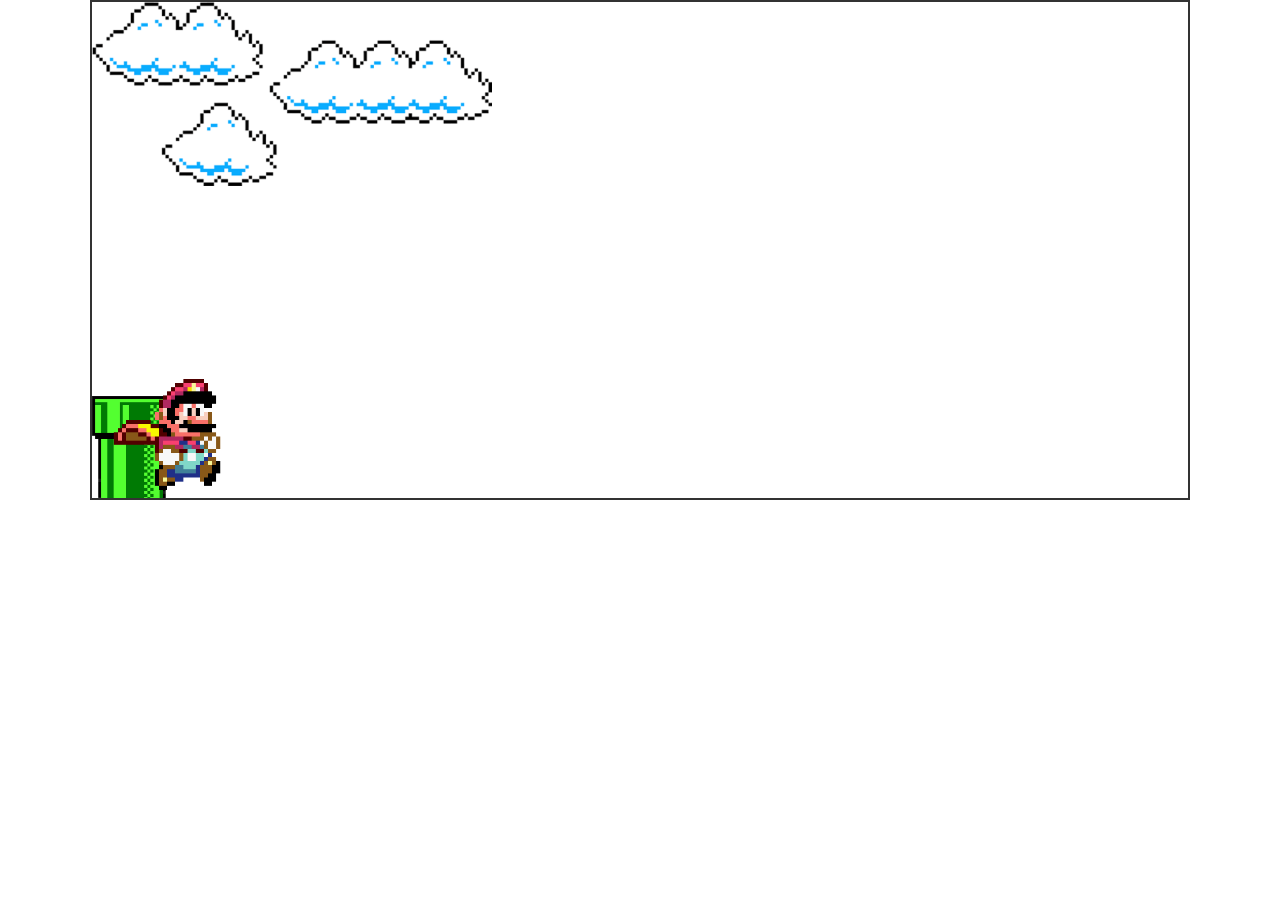
<file: aulas/mario-game/index.html>
<!DOCTYPE html>
<html lang="en">
<head>
    <meta charset="UTF-8">
    <meta name="viewport" content="width=device-width, initial-scale=1.0">
    <title>Mario Game</title>

    <!--LINKS-->
    <link rel="stylesheet" href="./css/index.css">
    <script src="./js/script.js" defer></script>  

</head>

<body>

<div class="game-board">
    <img src="./img/clouds.png" class="clouds">
    <img src="./img/pipe.png" class="pipe">
    <img src="./img/mario.gif" class="mario">


</div>
    
  
</body>

</html>
</file>
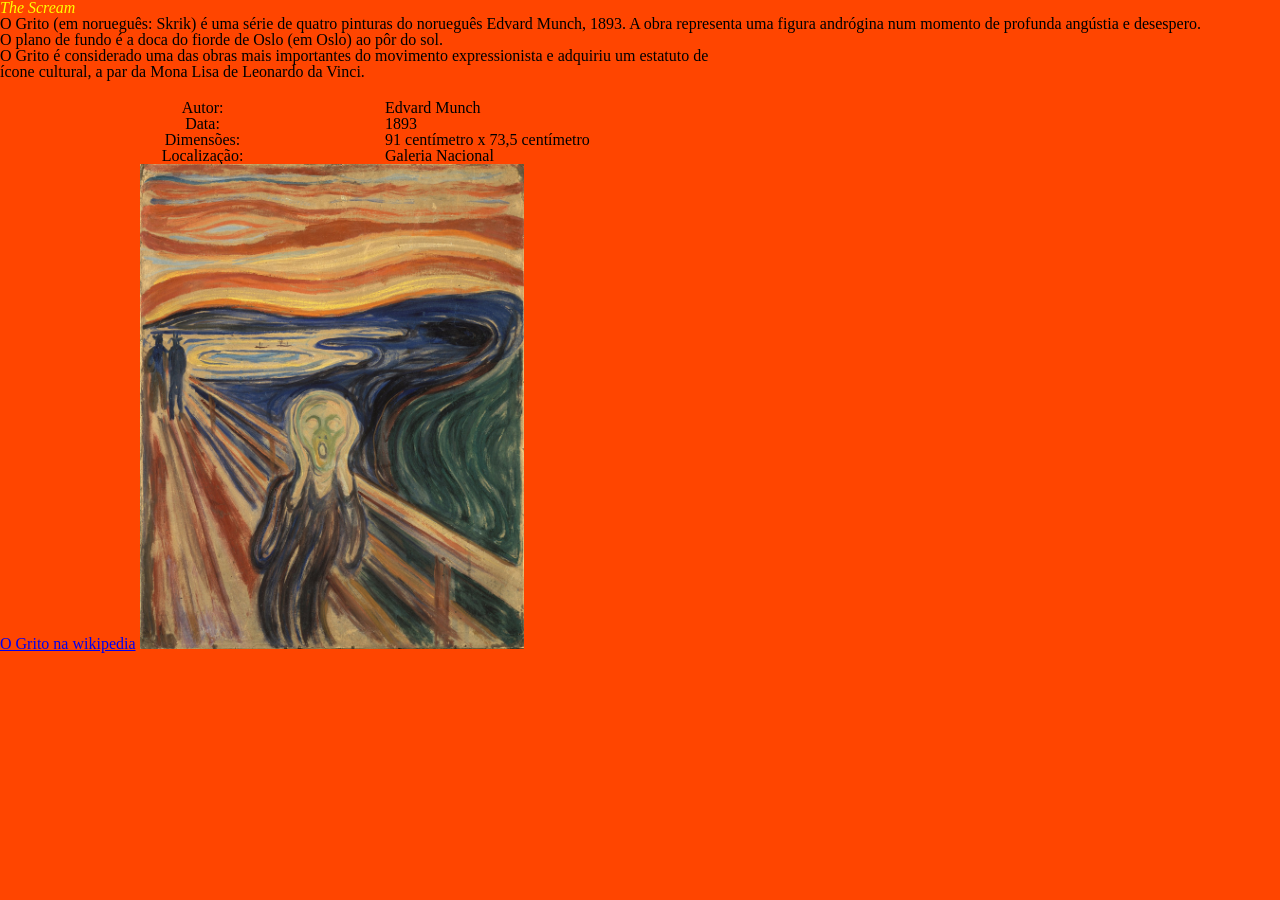
<file: aulas/the-scream/index.html>
<!DOCTYPE html>
<html lang="pt-br">

<head>
    <meta charset="UTF-8">
    <title>Document</title>
</head>
<link rel="stylesheet" href="/css/reset.css">
<link rel="stylesheet" href="./css/index.css">
    
<body>
    <h1>The Scream</h1>
    <p>O Grito (em norueguês: Skrik) é uma série de quatro pinturas do norueguês Edvard Munch, 1893. A obra representa
        uma figura andrógina num momento de profunda angústia e desespero.
        <br>O plano de fundo é a doca do fiorde de Oslo (em Oslo) ao pôr do sol.
        <br>O Grito é considerado uma das obras mais importantes do movimento expressionista e adquiriu um estatuto de
       <br> ícone cultural, a par da Mona  Lisa de Leonardo da Vinci.
    </p>
<div id="div_tabela">
     <table id="div_tabela">
        <tr>
            <th>Autor:</th> 
            <td>Edvard Munch </td>
        <tr>
            <th>Data: </th>
            <td> 1893</td> 
        </tr>
        <tr>
              <th> Dimensões:</th>
              <td> 91 centímetro x 73,5 centímetro</td>
        </tr>
        <tr> 
          
            <th>Localização:</th> 
            <td>Galeria Nacional</td>
        </tr>
    </table>
</div>
   
       

    <a href="https://pt.wikipedia.org/wiki/O_Grito">O Grito na wikipedia</a>
    <img src="./img/ofrito.jpg" alt="Imagem Ilustrativa.">


</body>

</html>
</file>
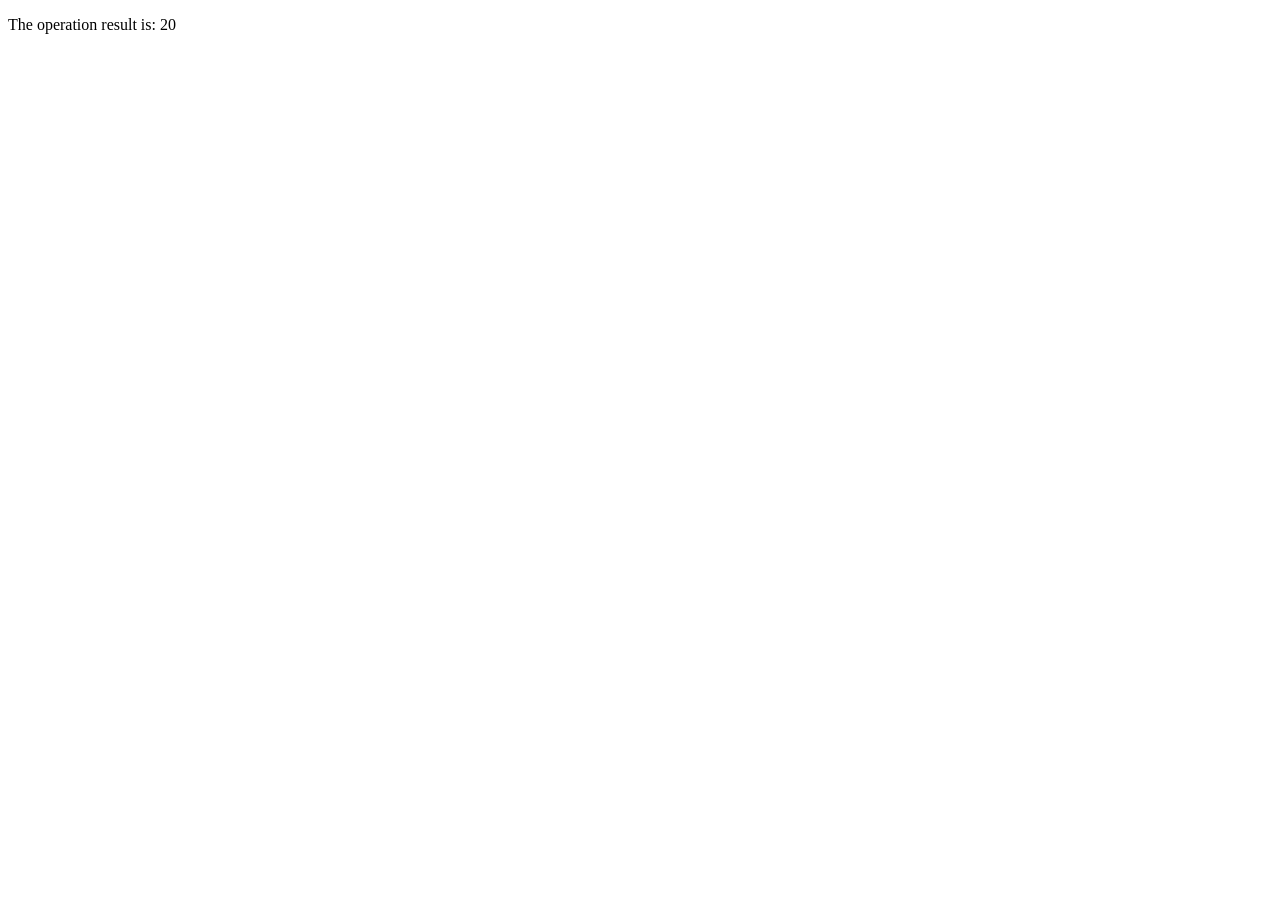
<file: aulas/angular_js/exercise1/index.html>
<!DOCTYPE html>
<html lang="en">

<head>
    <meta charset="UTF-8">
    <meta name="viewport" content="width=device-width, initial-scale=1.0">
    <title>Exercise1</title>
</head>

<body>

    <div ng-app="">
        <p>The operation result is: {{10 + 10}}</p>
    </div>

    <script src="../js/angularJs.js"></script>
</body>

</html>
</file>
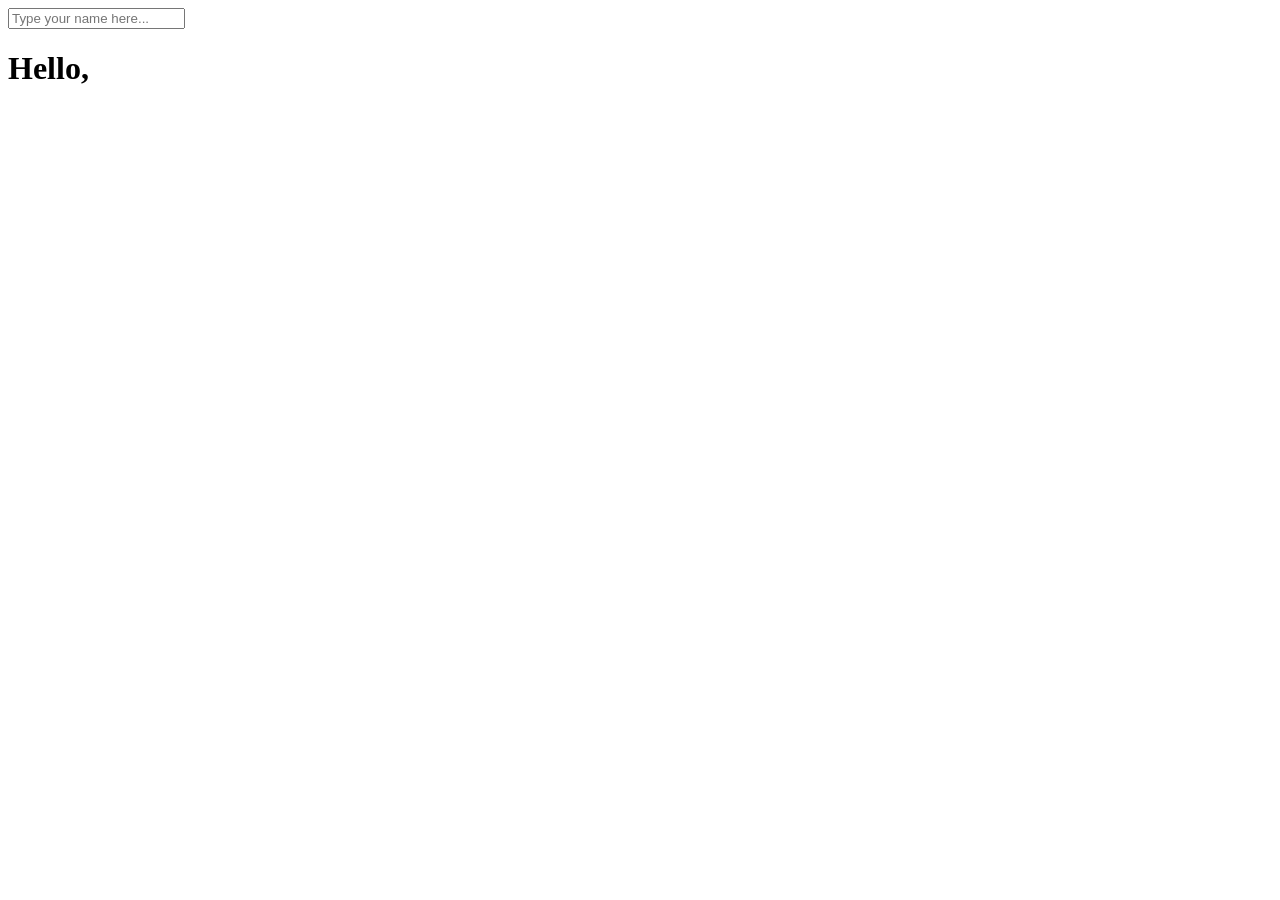
<file: aulas/angular_js/exercise2/index.html>
<!DOCTYPE html>
<html lang="en">

<head>
    <title>Exercise2</title>
</head>

<body>

    <div ng-app="">
        <input type="text" ng-model="name" placeholder="Type your name here...">
        <h1>Hello, {{name}}</h1>
    </div>
    <script src="../js/angularJs.js"></script>
</body>

</html>
</file>
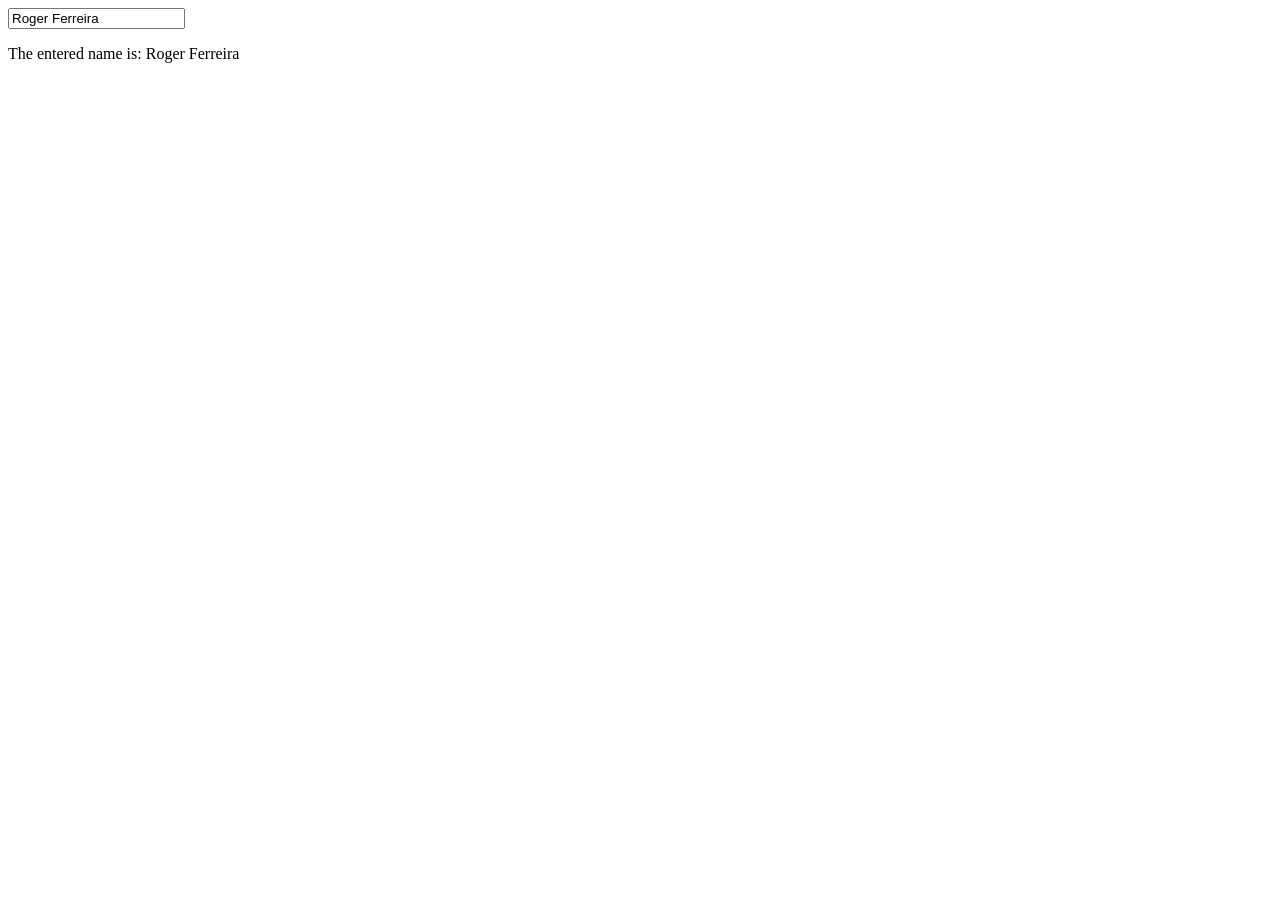
<file: aulas/angular_js/exercise3/index.html>
<!DOCTYPE html>
<html lang="en">

<head>
    <meta charset="UTF-8">
    <meta name="viewport" content="width=device-width, initial-scale=1.0">
    <title>Exercise3</title>
</head>

<body>
    <div ng-app="" ng_init="name='Roger Ferreira'">
        <input type="text" ng-model="name" value="{{name}}">
        <p>The entered name is: <span ng-bind="name"></span></p>
    </div>
    <script src="../js/angularJs.js"></script>
</body>

</html>
</file>
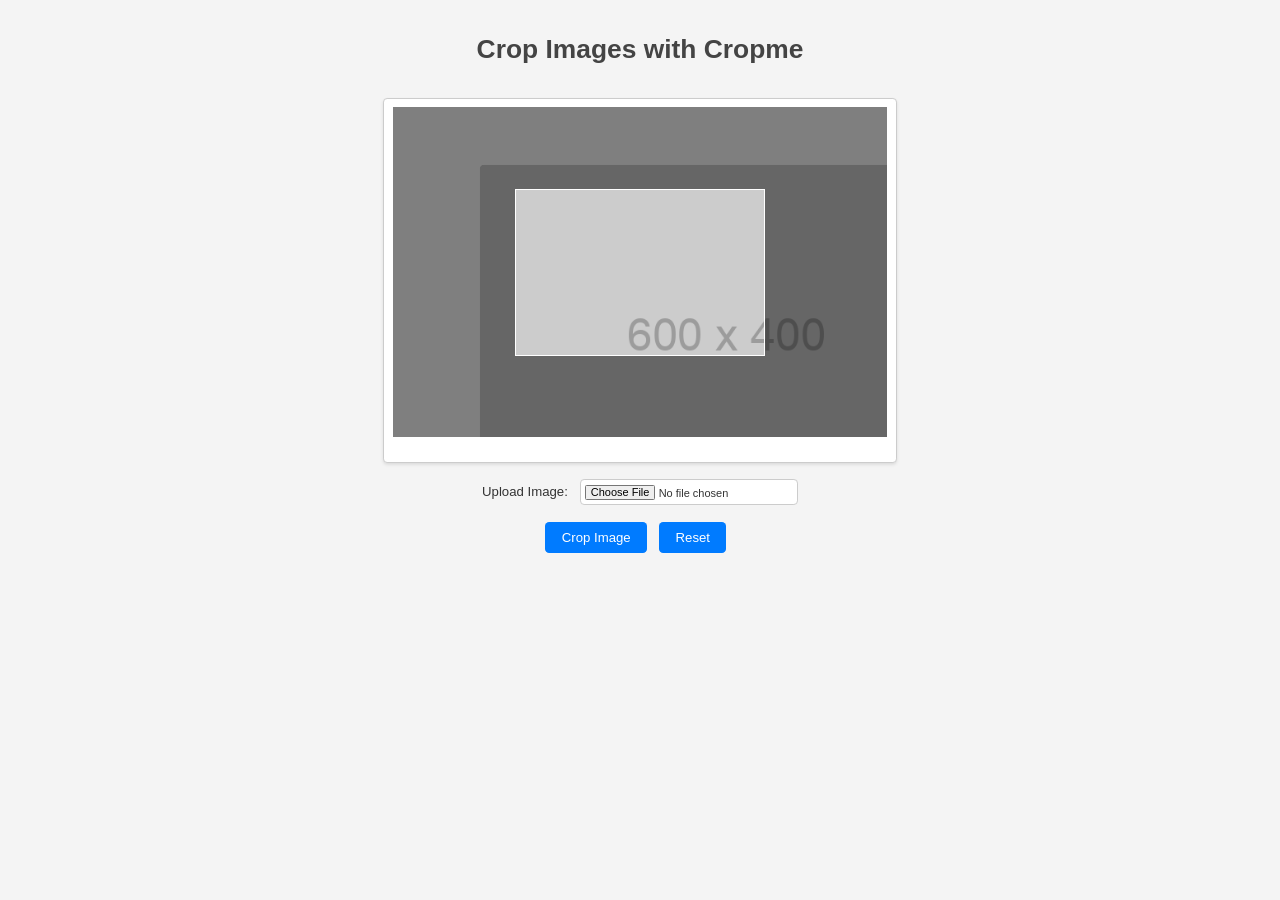
<file: aulas/jquery_activities/cropme/index.html>
<!DOCTYPE html>
<html lang="en">

<head>
    <meta charset="UTF-8">
    <meta name="viewport" content="width=device-width, initial-scale=1.0">
    <title>Cropme Plugin</title>
    <link rel="stylesheet" href="./css/cropme.min.css">
    <link rel="stylesheet" href="./css/style.css">
</head>

<body>

    <h1>Crop Images with Cropme</h1>

    <div id="image-container">
        <img id="image-preview" src="./images/600x400.png" alt="Image to crop">
    </div>

    <div>
        <label for="inputImage">Upload Image:</label>
        <input type="file" id="inputImage">
    </div>

    <div>
        <button id="cropButton">Crop Image</button>
        <button id="resetButton">Reset</button>
    </div>

    <script src="./js/jquery.min.js"></script>
    <script src="./js/cropme.min.js"></script>
    <script src="./js/script.js"></script>
</body>

</html>
</file>
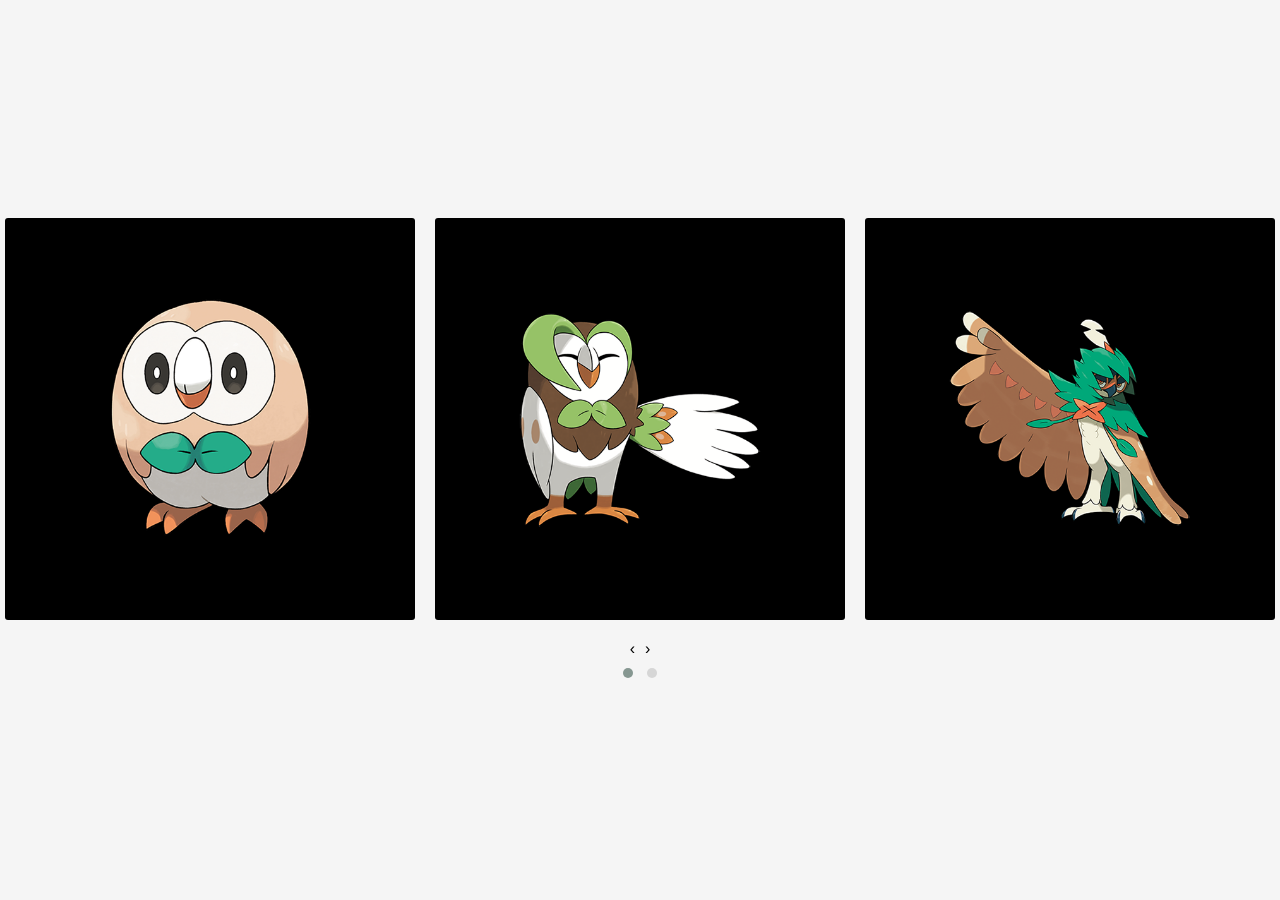
<file: aulas/jquery_activities/owlCarousel2/index.html>
<!DOCTYPE html>
<html lang="en">

<head>
    <meta charset="UTF-8">
    <meta name="viewport" content="width=device-width, initial-scale=1.0">
    <title>Image carousel</title>
    <!-- Link para o CSS do Owl Carousel -->
    <link rel="stylesheet" href="css/owl.carousel.min.css">
    <link rel="stylesheet"
        href="css/owl.theme.default.min.css">
    <!-- Link para o seu CSS personalizado -->
    <link rel="stylesheet" href="./css/stytle.css">
</head>

<body>
    <div class="owl-carousel owl-theme">
        <div class="item">
            <h4><img src="./images/Rowlet.png" alt=""></h4>
        </div>
        <div class="item">
            <h4><img src="./images/Dartrix.png" alt=""></h4>
        </div>
        <div class="item">
            <h4><img src="./images/Decidueye.png" alt=""></h4>
        </div>
        <div class="item">
            <h4><img src="./images/HisuianDecidueye.png" alt=""></h4>
        </div>
        <div class="item">
            <h4><img src="./images/Hoothoot.png" alt=""></h4>
        </div>
        <div class="item">
            <h4><img src="./images/Noctowl.png" alt=""></h4>
        </div>
    </div>

    <!-- jQuery -->
    <script src="../jquery.min.js"></script>
    <!-- JS do Owl Carousel -->
    <script src="./js/owl.carousel.min.js"></script>
    <!-- Link para o seu JavaScript personalizado -->
    <script src="js/script.js"></script>

</body>

</html>
</file>
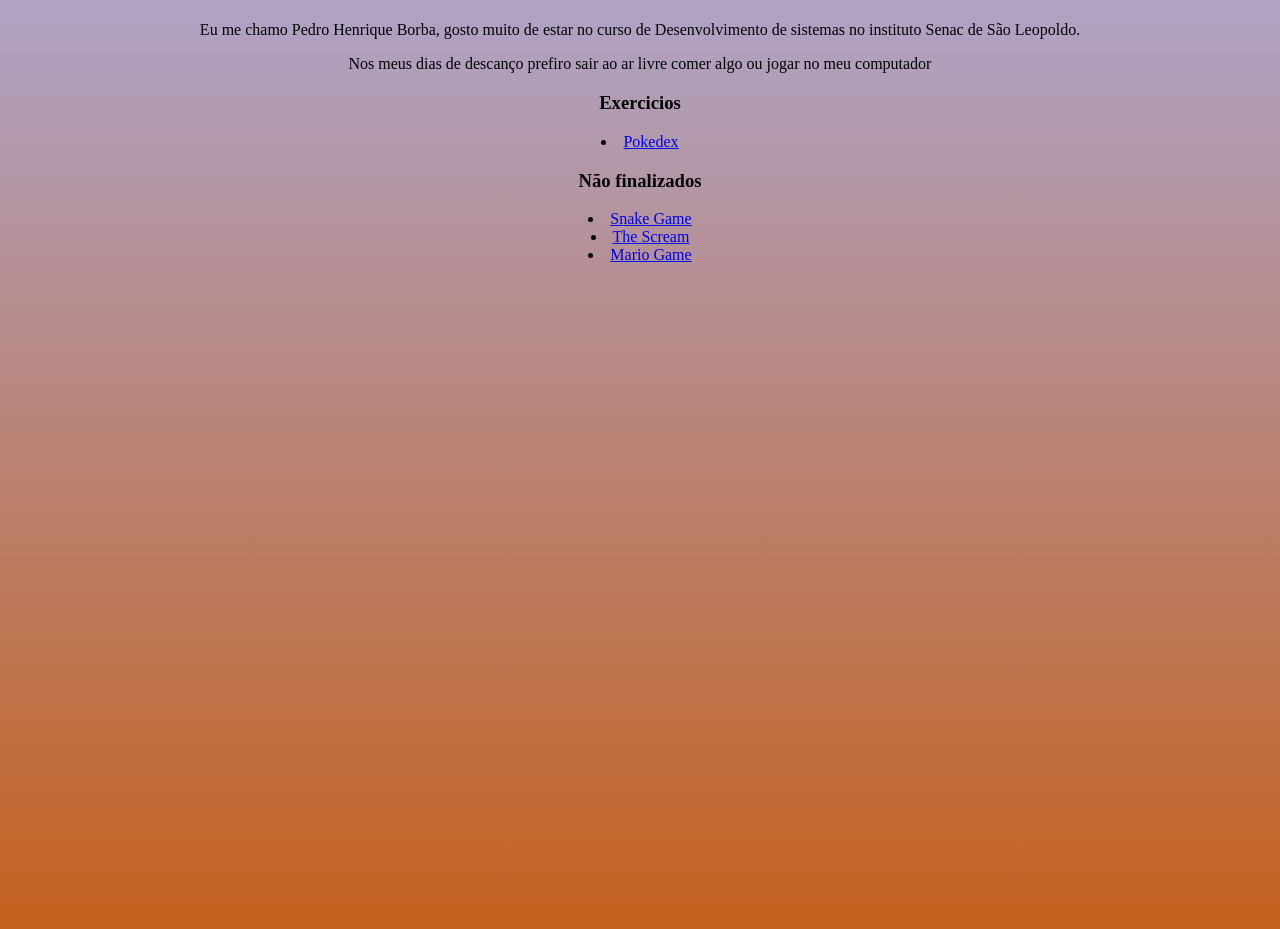
<file: blog.html>
<!DOCTYPE html>
<html lang="pt-br">
<head>
    <meta charset="UTF-8">
    <title>Blog do Pedro</title>
    <link rel="stylesheet" href="./css/blog.css">
</head>

<body>
    <h1></h1>
    <p>Eu me chamo Pedro Henrique Borba, gosto muito de estar no curso de Desenvolvimento de sistemas
        no instituto Senac de São Leopoldo.
    </p>
    <p>Nos meus dias de descanço prefiro sair ao ar livre comer algo ou jogar no meu computador</p>
    <h3>Exercicios</h3>
    <li id="lista">
    <a href="./aulas/pokedex/index.html">Pokedex</a></li>
    <h3>Não finalizados</h3>
    <li id="lista">
    <a href="./aulas/snake-game/index.html">Snake Game</a></li>
    
    <li id="lista">
    <a href="./aulas/the-scream/index.html">The Scream</a></li>

    <li id="lista">
    <a href="./aulas/mario-game/index.html">Mario Game</a></li>
    
</body>
</html>
</file>
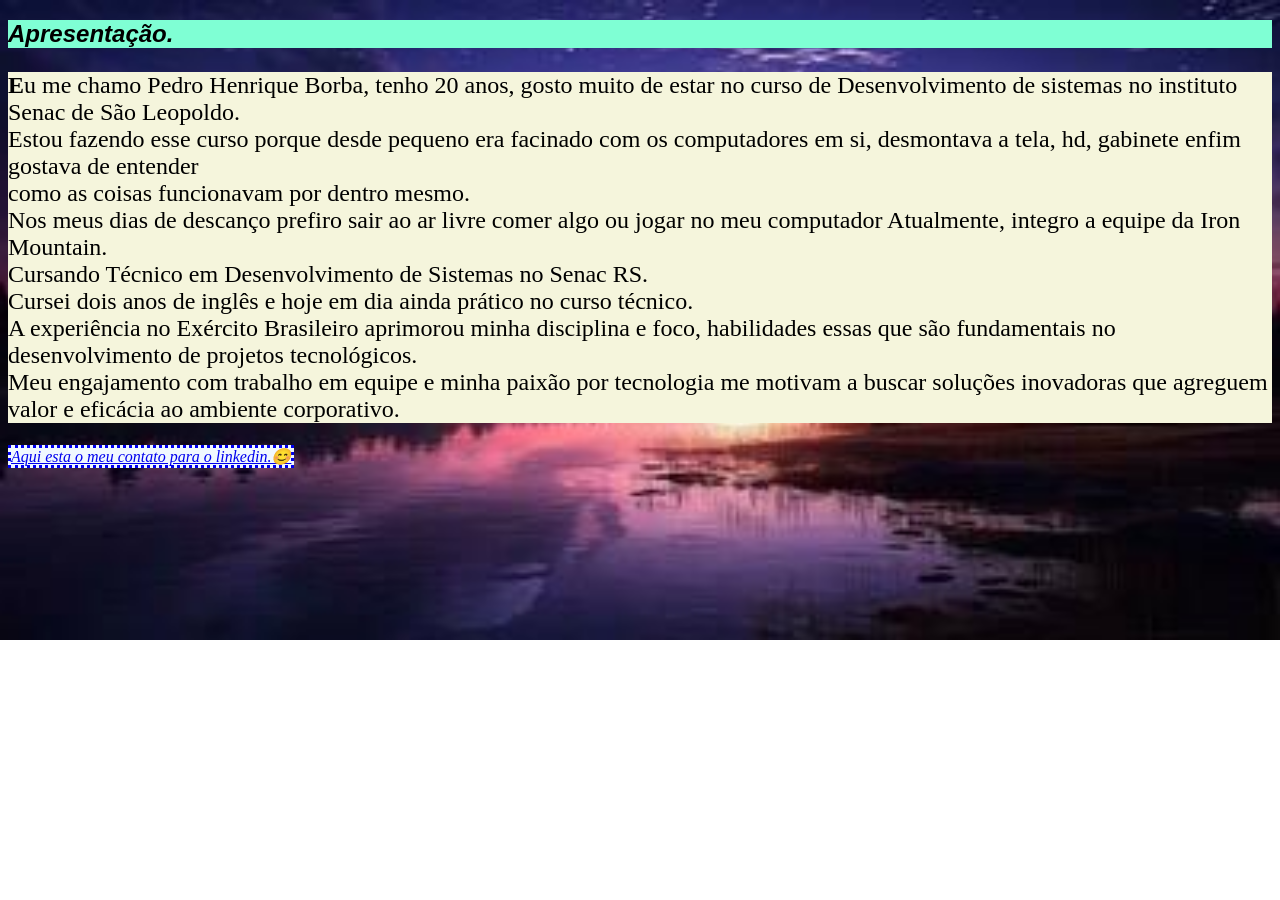
<file: contato.html>
<!DOCTYPE html>
<html lang="pt-br">

<head>
    <meta charset="UTF-8">
    <link rel="stylesheet" href="./css/contato.css">
    <title>Entre em contato comigo</title>

</head>

<!-- O <br> é usado para fazer uma quebra de linha dentro de um paragrafo -->

<body>
    <article>
        <h1>Apresentação.</h1>
        <p>Eu me chamo Pedro Henrique Borba, tenho 20 anos, gosto muito de estar no curso de Desenvolvimento de sistemas
            no instituto Senac de São Leopoldo.
            <br> Estou fazendo esse curso porque desde pequeno era facinado com os computadores em si, desmontava a
            tela, hd, gabinete
            enfim gostava de entender<br> como as coisas funcionavam por dentro mesmo.<br>Nos meus dias de descanço
            prefiro sair ao ar livre comer algo ou jogar no meu computador
            Atualmente, integro a equipe da Iron Mountain. 
            <br>Cursando Técnico em Desenvolvimento de Sistemas no Senac RS. <br>Cursei dois anos de inglês e hoje em dia ainda prático no curso técnico.
            <br>A experiência no Exército Brasileiro aprimorou minha disciplina e foco, habilidades essas que são fundamentais no desenvolvimento de projetos tecnológicos. 
            <br>Meu engajamento com trabalho em equipe e minha paixão por tecnologia me motivam a buscar soluções inovadoras que agreguem valor e eficácia ao ambiente corporativo.
        </p>
    </article>
    <a href="https://www.linkedin.com/in/pedro-henrique-borba-de-quadros-0b7ba6268/">Aqui esta o meu contato para o linkedin.😊</a>
</body>

</html>
</file>
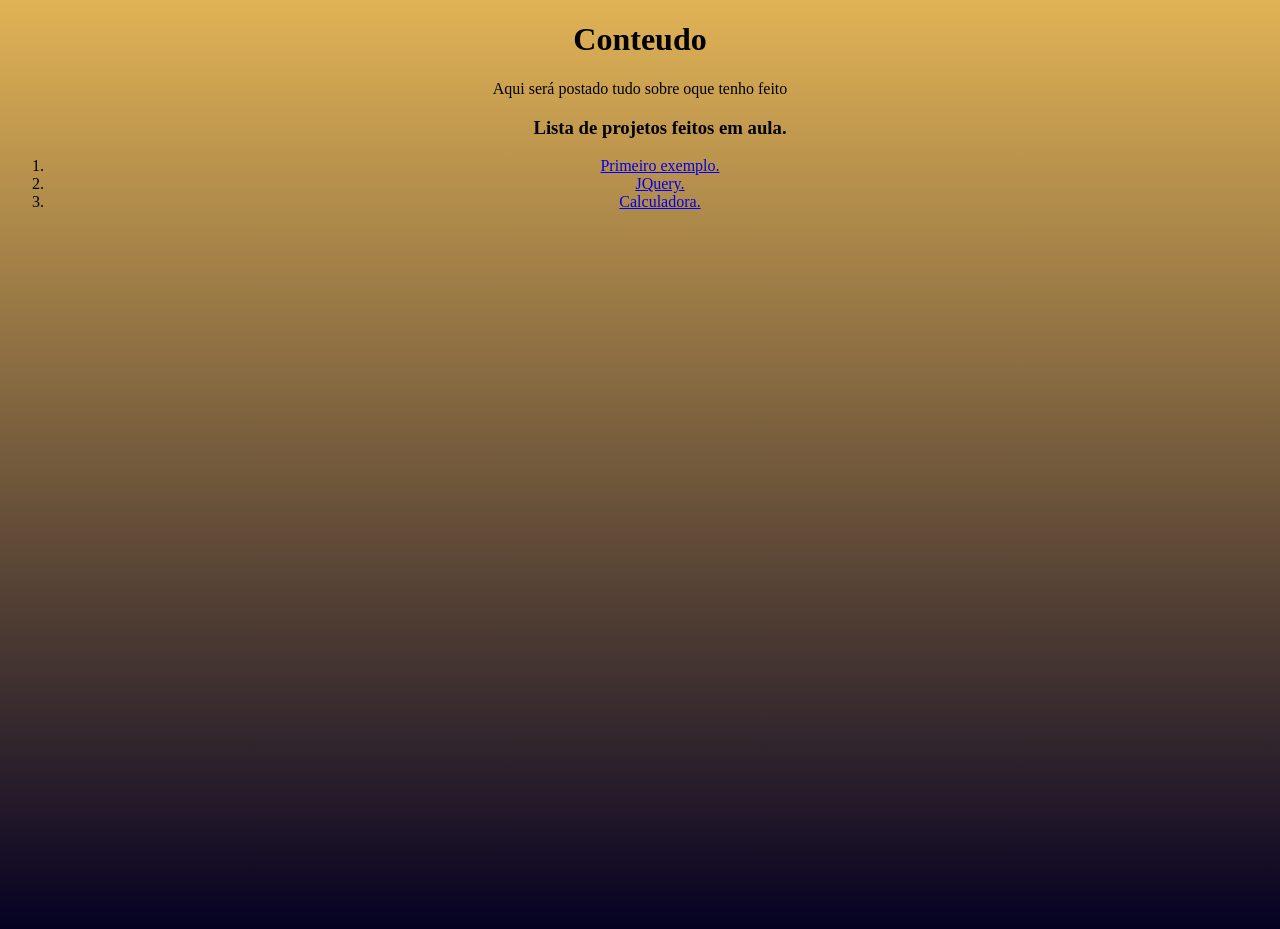
<file: conteudo.html>
<!DOCTYPE html>
<html lang="pt-br">

<head>
    <meta charset="UTF-8">
    <title>Conteudo</title>
    <style>
        /* Define o espaçamento entre linhas para 1.5 */
        .texto-com-espacamento {
            line-height: 1.5;
        }
    </style>
    <link rel="stylesheet" href="./css/conteudo.css">
</head>
<style>
    @import url('https://fonts.googleapis.com/css2?family=Chivo+Mono:ital,wght@0,100..900;1,100..900&family=Saira:ital,wght@0,100..900;1,100..900&display=swap');
    </style>
<body>
    <main>
    <h1>Conteudo</h1>
    <p>Aqui será postado tudo sobre oque tenho feito</p>
 

    <ol>
        <h3>Lista de projetos feitos em aula.</h3>
        <div id="Lista">
        <li><a href="./aulas/angular_js/exercise1/index.html">Primeiro exemplo.</a> </li>
        <li><a href="./aulas/jquery_activities/owlCarousel2/index.html">JQuery.</a> </li>
        <li><a href="./aulas/calculadora/calculadora.html">Calculadora.</a> </li>
        </div>
    <!-- ./ para colocar o diretorio da propia pasta e .. para voltar uma pasta.    !-->
  
</main>

</body>

</html>
</file>
<file: aulas/mario-game/css/index.css>
*{
    margin: 0;
    padding: 0%;
    box-sizing:border-box;
}

.game-board{
    width: 1100px;
    height: 500px;
    border: 2px solid #333;
    margin: auto;
    position: relative;
    overflow: hidden;
}

.pipe{
    position: absolute;
    bottom: 0;
    width: 80px;
    animation: pipe-animation 1.5s infinite linear;
    
}

.mario{
    position: absolute;
    width: 150px;
    bottom: 0%;
}

.mario-jump{
    animation: mario_jump 500s ease-out;
}

.clouds{
    position: absolute;
    width: 400px;
    animation: clouds-animation 15s infinite  linear;
}


/*animação do mario
*/
@keyframes mario_jump{
    0%{
        bottom: 0;
    }
    40%{
        bottom: 150px;
    }
    50%{
        bottom: 150px;
    }

    60%{
        bottom: 150px;
    }
    
    100%{
        bottom: 0;
    }
}

/*animação do tubo
aqui se for usado o tamanho do tubo de forma de nagitva posso fazer com que ele apareça lentamente na tela*/
@keyframes pipe-animation{
    from{
     right: -80px;
    }
    to{
     right: 100%;
    }
}

@keyframes clouds-animation{
    from{
        right:-50%;
    }
    to{
        right: 100%;
    }
}
</file>
<file: aulas/the-scream/css/index.css>
body{
    font-family: 'Caveat',cursive;
    background-color:orangered;
    background-size: cover;
    background-size: 30px;

}

h1{
    color: yellow;
    font-style: italic;
    text-align:left;
}

p{
    
    color: black;

}
img{
    width: 30%;
    height: 60%;
    


}
#div_tabela{
    width: 100%;
    height: auto;
    border-collapse: collapse;
    margin: 20px 10px 0px 10px;/*up/left/down/right*/
}
#table{
    width: 15%;
    height: 100%;
    font-size: 0.4cm;
    border-spacing: 2px;
}
#footer{
    width: 100%;
    height: auto;
    color: gray;
    text-align:  center;
    padding-top: 10px;
    font-family: 'Caveat',cursive;;
}
</file>
<file: aulas/jquery_activities/cropme/css/style.css>
body {
    font-family: Arial, sans-serif;
    background-color: #f4f4f4;
    color: #333;
    padding: 20px;
    margin: 0;
    display: flex;
    flex-direction: column;
    align-items: center;
    zoom: 82.47%;
}

h1 {
    color: #444;
    margin-bottom: 20px;
}

#image-container {
    width: 100%;
    max-width: 600px;
    margin: 20px 0;
    padding: 10px;
    border: 1px solid #ccc;
    background-color: #fff;
    box-shadow: 0 2px 4px rgba(0, 0, 0, 0.1);
    border-radius: 5px;
    text-align: center;
}

#image-preview {
    max-width: 100%;
    height: auto;
    border-radius: 5px;
}

div {
    margin-bottom: 20px;
}

label {
    font-size: 16px;
    margin-right: 10px;
}

input[type="file"] {
    padding: 5px;
    border: 1px solid #ccc;
    border-radius: 5px;
    background-color: #fff;
    cursor: pointer;
}

button {
    padding: 10px 20px;
    margin-right: 10px;
    border: none;
    border-radius: 5px;
    background-color: #007bff;
    color: #fff;
    font-size: 16px;
    cursor: pointer;
    transition: background-color 0.3s ease;
}

button:hover {
    background-color: #0056b3;
}

button:disabled {
    background-color: #ccc;
    cursor: not-allowed;
}
</file>
<file: aulas/jquery_activities/owlCarousel2/css/stytle.css>
body {
    font-family: Arial, sans-serif;
    display: flex;
    justify-content: center;
    align-items: center;
    height: 100vh;
    margin: 0;
    background-color: #f5f5f5;
}

.owl-carousel .item {
    padding: 30px 0;
    margin: 5px;
    color: white;
    border-radius: 3px;
    text-align: center;
    background-color: #000;
    /* Define o fundo preto para o contêiner do item */
}

.owl-carousel .item img {
    width: 100%;
    height: 300px;
    /* Ajuste este valor conforme necessário */
    object-fit: contain;
    display: block;
    margin: 0 auto;
    border-radius: 10px;
    /* Opcional: para bordas arredondadas */
    background-color: #000;
    /* Define o fundo preto para as imagens */
}
</file>
<file: css/blog.css>
body{
    text-align: center;
    background: linear-gradient(to bottom, #9a8bb7ca,rgb(197, 97, 30));
    min-height: 100vh;

  }
  #lista{
    display:list-item;
  }
</file>
<file: css/contato.css>
body {
    background-image:url("../img/por-do-sol.png");
    background-repeat: no-repeat;
    background-size: cover;
}
h1 {
    background-color: aquamarine;
    font-family: Impact, Haettenschweiler, 'Arial Narrow ', sans-serif;
    font-style: italic;
    border-style:initial;
}

h3 {
    background-color: azure;
    border-bottom: 4px solid #0b3bc2;
}

p::first-letter{font-weight: bold;}
p {
    
    color: rgb(255, 255, 255)
}
p{
 background-color: beige;
 color: black;
 font-size: x-large;
}



a {
    font-style: italic;
    background-color: aliceblue;
    border-style: dotted;
}
figure{border: 2px solid #ccc; text-align: center;}
img{
    width: auto;
    
}
figcaption{
    background-color: rgb(0, 0, 0);
    background-size: contain;
    font-style: initial;
    font-display:initial ;
    font-size:medium;
}
h1 + p{text-indent: 0%;}
</file>
<file: css/conteudo.css>
body{
    text-align: center;
    background: linear-gradient(to bottom, #e1b356,rgb(5, 1, 34));
    min-height: 100vh;

  }
  main{
    bottom: 500%;
  }
</file>
<file: aulas/jquery_activities/cropme/css/cropme.min.css>
/*!
 * cropme v1.4.3
 * https://shpontex.github.io/cropme
 *
 * Copyright 2020 shpontex
 * Released under the MIT license
 *
 * Date: 2020-03-02T12:55:13.295Z
 */
.cropme-wrapper {
    width: 100%;
    height: 100%
}

.cropme-container {
    position: relative;
    overflow: hidden;
    margin: 0 auto
}

.cropme-container img {
    width: auto !important;
    cursor: move;
    opacity: 0;
    touch-action: none
}

#img {
    border: 5px solid red
}

.viewport {
    box-sizing: content-box !important;
    position: absolute;
    border-style: solid;
    margin: auto;
    top: 0;
    bottom: 0;
    right: 0;
    left: 0;
    box-shadow: 0 0 2000px 2000px rgba(0, 0, 0, .5);
    z-index: 0;
    pointer-events: none
}

.viewport.circle {
    border-radius: 50%
}

.cropme-rotation-slider,
.cropme-slider {
    text-align: center
}

.cropme-rotation-slider input,
.cropme-slider input {
    -webkit-appearance: none
}

.cropme-rotation-slider input:disabled,
.cropme-slider input:disabled {
    opacity: .5
}

.cropme-rotation-slider input::-webkit-slider-runnable-track,
.cropme-slider input::-webkit-slider-runnable-track {
    height: 3px;
    background: rgba(0, 0, 0, .5);
    border-radius: 3px
}

.cropme-rotation-slider input::-webkit-slider-thumb,
.cropme-slider input::-webkit-slider-thumb {
    -webkit-appearance: none;
    height: 16px;
    width: 16px;
    border-radius: 50%;
    background: #ddd;
    margin-top: -6px
}

.cropme-rotation-slider input:focus,
.cropme-slider input:focus {
    outline: none
}
</file>
